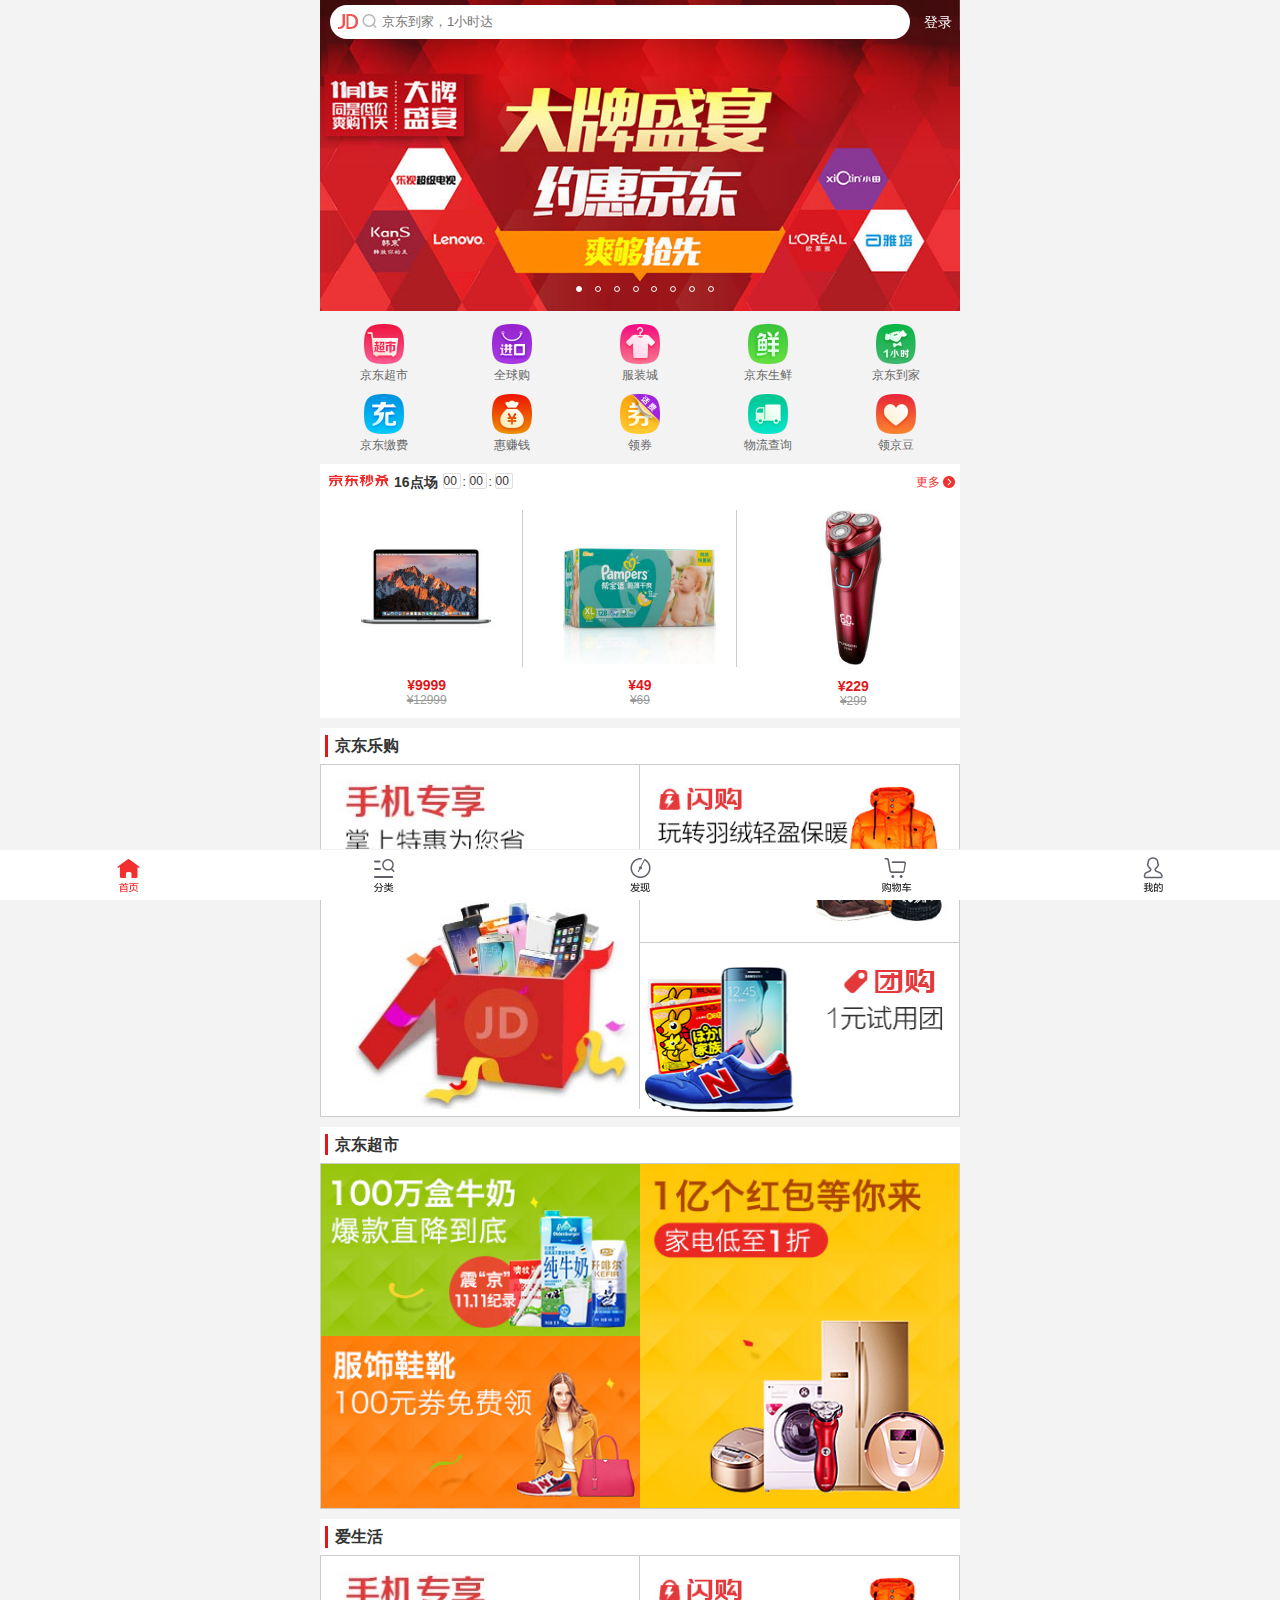
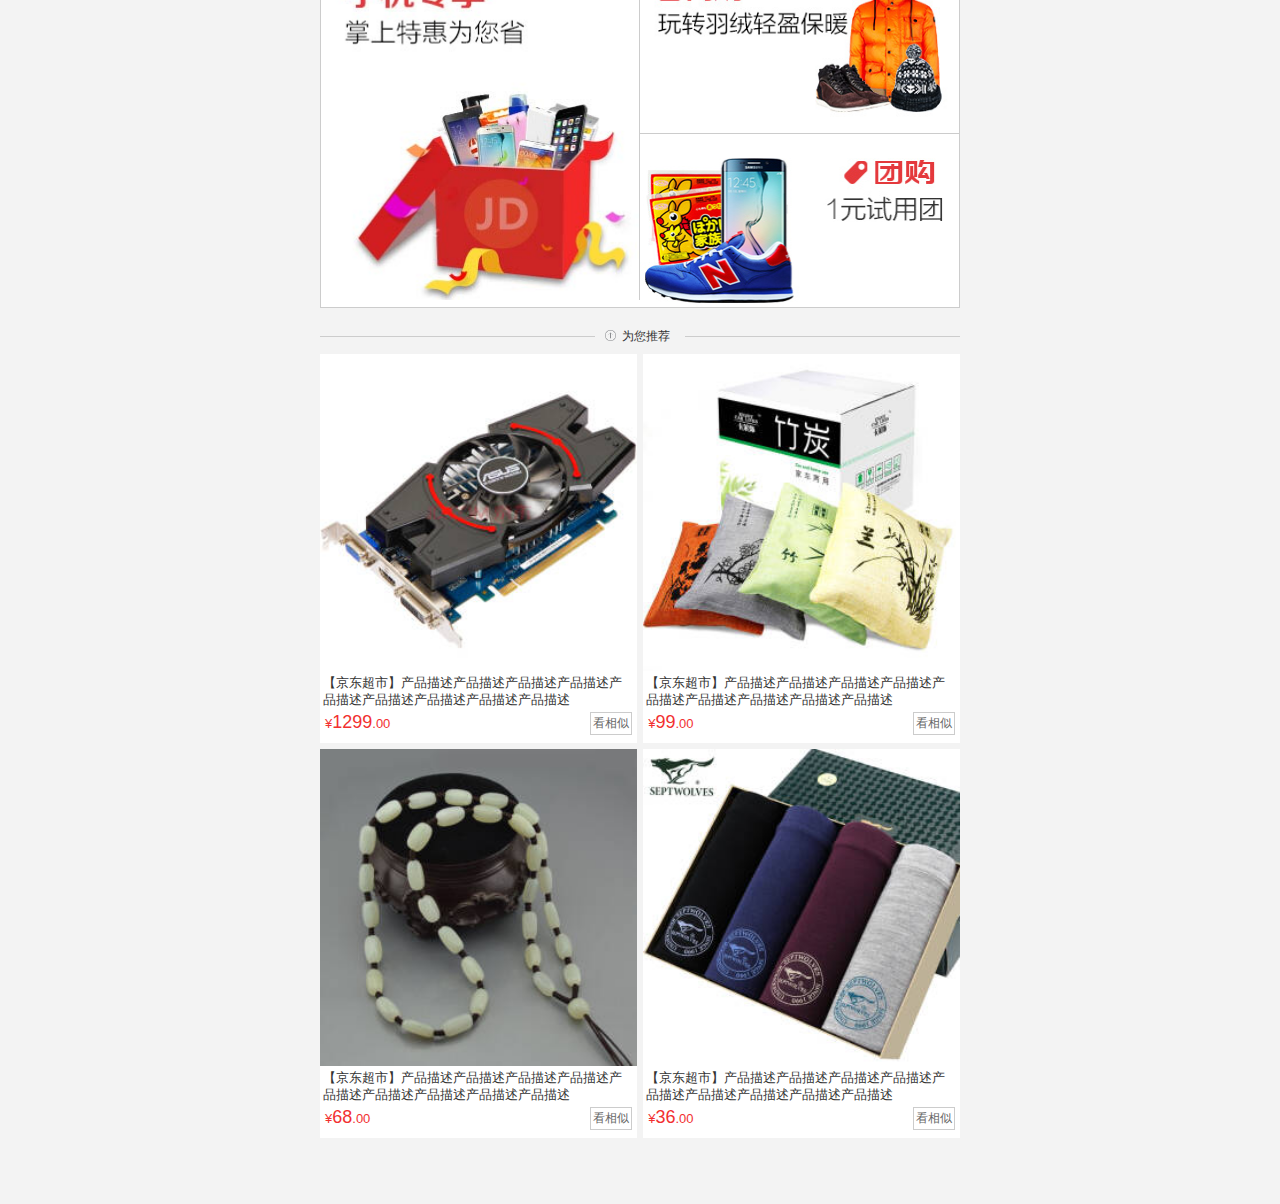
<file: index.html>
<!DOCTYPE html>
<html lang="en">
<head>
    <meta charset="UTF-8">
    <meta name="viewport" content="width=device-width, user-scalable=no, initial-scale=1.0">
    <!--SEO-->
    <meta name="description" content="京东JD.COM-专业的综合网上购物商城,在线销售家电、数码、电脑、服装、母婴、图书、食品等数万个品牌商品.便捷、诚信的服务,为您提供愉悦的网上商城购物体验! ">
    <meta name="Keywords" content="网上购物,手机,笔记本,电脑,MP3,CD,VCD,DV,相机,数码,配件,手表,存储卡,京东商城">
    <title>手机京东</title>
    <link rel="stylesheet" href="css/base.css">
    <link rel="stylesheet" href="css/index.css">
</head>
<body>
<div class="container">
    <!--搜索栏-->
    <header id="jd_header">
        <div class="top-bar">
            <form action="">
                <span class="icon-logo"></span>
                <span class="icon-search"></span>
                <!--使用search，键盘右下角会出现搜索-->
                <input type="search" placeholder="京东到家，1小时达">
                <div class="login"><a href="javascript:void(0);">登录</a></div>
            </form>

        </div>
    </header>
    <!--轮播图-->
    <section id="jd_banner">
        <ul class="clearfloat">
            <li>
                <a href="javascript:void(0);">
                    <img src="images/l8.jpg" alt=""></a>
            </li>
            <li>
                <a href="javascript:void(0);">
                    <img src="images/l1.jpg" alt=""></a>
            </li>
            <li>
                <a href="javascript:void(0);">
                    <img src="images/l2.jpg" alt=""></a>
            </li>
            <li>
                <a href="javascript:void(0);">
                    <img src="images/l3.jpg" alt=""></a>
            </li>
            <li>
                <a href="javascript:void(0);">
                    <img src="images/l4.jpg" alt=""></a>
            </li>
            <li>
                <a href="javascript:void(0);">
                    <img src="images/l5.jpg" alt=""></a>
            </li>
            <li>
                <a href="javascript:void(0);">
                    <img src="images/l6.jpg" alt=""></a>
            </li>
            <li>
                <a href="javascript:void(0);">
                    <img src="images/l7.jpg" alt=""></a>
            </li>
            <li>
                <a href="javascript:void(0);">
                    <img src="images/l8.jpg" alt=""></a>
            </li>
            <li>
                <a href="javascript:void(0);">
                    <img src="images/l1.jpg" alt=""></a>
            </li>
        </ul>
        <ol class="indicator">
            <li class="current"></li>
            <li></li>
            <li></li>
            <li></li>
            <li></li>
            <li></li>
            <li></li>
            <li></li>
        </ol>
    </section>
    <!--分类索引-->
    <section id="jd_categories">
        <ul class="clearfloat">
            <li>
                <a href="javascript:void(0);">
                    <img src="images/nav1.png" alt="">
                    <span>京东超市</span>
                </a>
            </li>
            <li>
                <a href="javascript:void(0);">
                    <img src="images/nav2.png" alt="">
                    <span>全球购</span>
                </a>
            </li>
            <li>
                <a href="javascript:void(0);">
                    <img src="images/nav3.png" alt="">
                    <span>服装城</span>
                </a>
            </li>
            <li>
                <a href="javascript:void(0);">
                    <img src="images/nav4.png" alt="">
                    <span>京东生鲜</span>
                </a>
            </li>
            <li>
                <a href="javascript:void(0);">
                    <img src="images/nav5.png" alt="">
                    <span>京东到家</span>
                </a>
            </li>
            <li>
                <a href="javascript:void(0);">
                    <img src="images/nav6.png" alt="">
                    <span>京东缴费</span>
                </a>
            </li>
            <li>
                <a href="javascript:void(0);">
                    <img src="images/nav7.png" alt="">
                    <span>惠赚钱</span>
                </a>
            </li>
            <li>
                <a href="javascript:void(0);">
                    <img src="images/nav8.png" alt="">
                    <span>领券</span>
                </a>
            </li>
            <li>
                <a href="javascript:void(0);">
                    <img src="images/nav9.png" alt="">
                    <span>物流查询</span>
                </a>
            </li>
            <li>
                <a href="javascript:void(0);">
                    <img src="images/nav10.png" alt="">
                    <span>领京豆</span>
                </a>
            </li>
        </ul>
    </section>
    <!--京东秒杀-->
    <section id="jd_seckill">
        <div class="header">
            <div class="title">
                <span class="seckill-logo"><img src="images/seckill-icon.png" alt=""></span>
                <h3><span class="nth-seckill">16</span>点场</h3>
                <div class="hour">
                    <span>0</span>
                    <span>0</span>
                </div>
                <span class="separator">:</span>
                <div class="minute">
                    <span>0</span>
                    <span>0</span>
                </div>
                <span class="separator">:</span>
                <div class="second">
                    <span>0</span>
                    <span>0</span>
                </div>
            </div>
            <div class="more">
                <a href="javascript:void(0);">更多</a>
            </div>
        </div>
        <div class="seckill-items">
            <ul class="clearfloat">
                <li>
                    <a href="javascript:void(0);"><img src="images/detail01.jpg" alt=""></a>
                    <strong>&yen;9999</strong>
                    <span>&yen;12999</span>
                </li>
                <li>
                    <a href="javascript:void(0);"><img src="images/detail02.jpg" alt=""></a>
                    <strong>&yen;49</strong>
                    <span>&yen;69</span>
                </li>
                <li>
                    <a href="javascript:void(0);"><img src="images/detail03.jpg" alt=""></a>
                    <strong>&yen;229</strong>
                    <span>&yen;299</span>
                </li>
            </ul>
        </div>
    </section>
    <!--主题类-->
    <section id="jd_themes">
        <div class="legou">
            <div class="themes-header">
                <h3>京东乐购</h3>
            </div>
            <div class="themes-product">
                <ul class="clearfloat">
                    <li class="float-l border-r">
                        <a href="javascript:void(0);">
                            <img src="images/cp1.jpg" alt="">
                        </a>
                    </li>
                    <li class="float-r">
                        <a href="javascript:void(0);">
                            <img src="images/cp2.jpg" alt="">
                        </a>
                    </li>
                    <li class="float-r border-t">
                        <a href="javascript:void(0);">
                            <img src="images/cp3.jpg" alt="">
                        </a>
                    </li>
                </ul>
            </div>
        </div>
        <div class="chaoshi">
            <div class="themes-header">
                <h3>京东超市</h3>
            </div>
            <div class="themes-product">
                <ul class="clearfloat">
                    <li class="float-r">
                        <a href="javascript:void(0);">
                            <img src="images/cp4.jpg" alt="">
                        </a>
                    </li>
                    <li class="float-l">
                        <a href="javascript:void(0);">
                            <img src="images/cp5.jpg" alt="">
                        </a>
                    </li>
                    <li class="float-l">
                        <a href="javascript:void(0);">
                            <img src="images/cp6.jpg" alt="">
                        </a>
                    </li>
                </ul>
            </div>
        </div>
        <div class="aishenghuo">
            <div class="themes-header">
                <h3>爱生活</h3>
            </div>
            <div class="themes-product">
                <ul class="clearfloat">
                    <li class="float-l border-r">
                        <a href="javascript:void(0);">
                            <img src="images/cp1.jpg" alt="">
                        </a>
                    </li>
                    <li class="float-r">
                        <a href="javascript:void(0);">
                            <img src="images/cp2.jpg" alt="">
                        </a>
                    </li>
                    <li class="float-r border-t">
                        <a href="javascript:void(0);">
                            <img src="images/cp3.jpg" alt="">
                        </a>
                    </li>
                </ul>
            </div>
        </div>
    </section>
    <!--为您推荐-->
    <section id="jd_recommend">
        <div class="title">
            <span>为您推荐</span>
        </div>
        <div class="content">
            <ul class="clearfloat">
                <li>
                    <a class="product-intro" href="javascript:void(0);">
                        <img src="images/intro1.jpg" alt="">
                        <p class="des">【京东超市】产品描述产品描述产品描述产品描述产品描述产品描述产品描述产品描述产品描述</p>
                    </a>
                    <div class="product-bottom">
                        <strong class="price">&yen;<span>1299</span>.00</strong>
                        <a class="similar" href="javascript:void(0);">看相似</a>
                    </div>
                </li>
                <li>
                    <a class="product-intro" href="javascript:void(0);">
                        <img src="images/intro2.jpg" alt="">
                        <p class="des">【京东超市】产品描述产品描述产品描述产品描述产品描述产品描述产品描述产品描述产品描述</p>
                    </a>
                    <div class="product-bottom">
                        <strong class="price">&yen;<span>99</span>.00</strong>
                        <a class="similar" href="javascript:void(0);">看相似</a>
                    </div>
                </li>
                <li>
                    <a class="product-intro" href="javascript:void(0);">
                        <img src="images/intro3.jpg" alt="">
                        <p class="des">【京东超市】产品描述产品描述产品描述产品描述产品描述产品描述产品描述产品描述产品描述</p>
                    </a>
                    <div class="product-bottom">
                        <strong class="price">&yen;<span>68</span>.00</strong>
                        <a class="similar" href="javascript:void(0);">看相似</a>
                    </div>
                </li>
                <li>
                    <a class="product-intro" href="javascript:void(0);">
                        <img src="images/intro4.jpg" alt="">
                        <p class="des">【京东超市】产品描述产品描述产品描述产品描述产品描述产品描述产品描述产品描述产品描述</p>
                    </a>
                    <div class="product-bottom">
                        <strong class="price">&yen;<span>36</span>.00</strong>
                        <a class="similar" href="javascript:void(0);">看相似</a>
                    </div>
                </li>
            </ul>
        </div>
    </section>
    <!--导航栏-->
    <nav id="jd_tab">
        <ul class="clearfloat">
            <li>
                <a href="javascript:void(0);">
                    <img src="images/a-home.png" alt="">
                </a>
            </li>
            <li>
                <a href="category.html">
                    <img src="images/n-catergry.png" alt="">
                </a>
            </li>
            <li>
                <a href="javascript:void(0);">
                    <img src="images/n-find.png" alt="">
                </a>
            </li>
            <li>
                <a href="cart.html">
                    <img src="images/n-cart.png" alt="">
                </a>
            </li>
            <li>
                <a href="javascript:void(0);">
                    <img src="images/n-me.png" alt="">
                </a>
            </li>
        </ul>
    </nav>
</div>
<script src="js/base.js"></script>
<script src="js/index.js"></script>
</body>
</html>
</file>
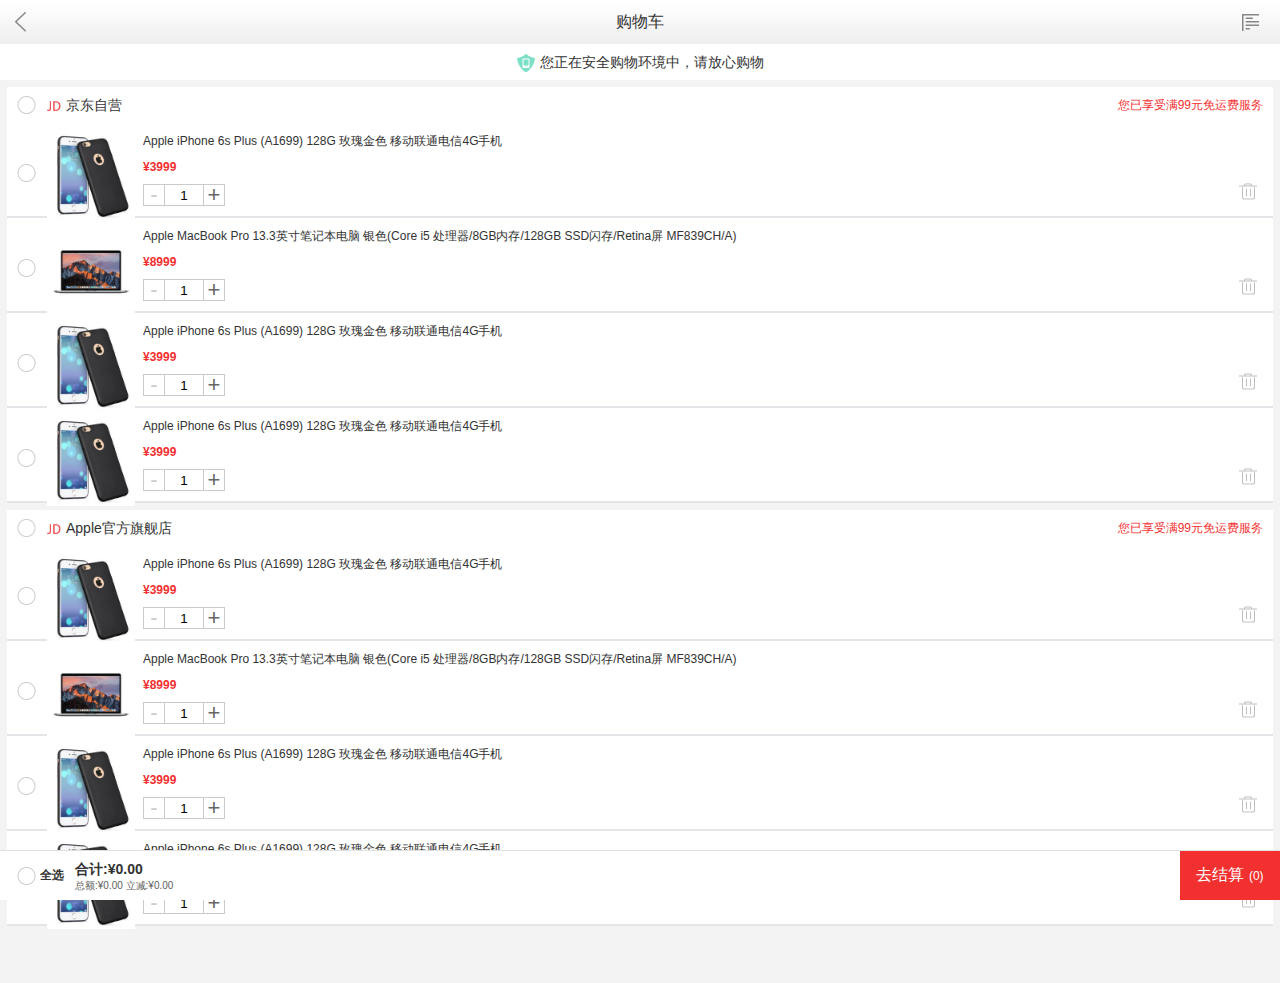
<file: cart.html>
<!DOCTYPE html>
<html lang="en">
<head>
    <meta charset="UTF-8">
    <meta name="viewport"
          content="width=device-width, user-scalable=no, initial-scale=1.0, maximum-scale=1.0, minimum-scale=1.0">
    <title>购物车</title>
    <link rel="stylesheet" href="css/base.css">
    <link rel="stylesheet" href="css/cart.css">
</head>
<body>
<!--顶部菜单栏-->
<div class="base-header">
    <div class="back-btn">
        <a href="index.html">
            <span class="icon-back"></span>
        </a>
    </div>
    <div class="header-title">
        购物车
    </div>
    <div class="icon-shortcut"></div>
    <div class="header-shortcut" style="display: none">
        <ul class="clearfloat">
            <li>
                <a href="index.html">
                    <span class="icon-home"></span>
                    <p>首页</p>
                </a>
            </li>
            <li>
                <a href="category.html">
                    <span class="icon-category"></span>
                    <p>分类搜索</p>
                </a>
            </li>
            <li class="current">
                <a href="#">
                    <span class="icon-cart"></span>
                    <p>购物车</p>
                </a>
            </li>
            <li>
                <a href="#">
                    <span class="icon-me"></span>
                    <p>我的京东</p>
                </a>
            </li>
        </ul>
    </div>
</div>
<!--安全提示-->
<div class="safe-tips">
    <span>您正在安全购物环境中，请放心购物</span>
</div>
<!--购物车物品区-->
<div class="shop">
    <div class="shop-header">
        <input class="all-select" type="checkbox">
        <div class="shop-name">
            <h4>京东自营</h4>
            <span class="ship-free">您已享受满99元免运费服务</span>
        </div>
    </div>
    <ul class="item-list clearfloat">
        <li>
        <div class="item-select"><input type="checkbox" class="select"></div>
        <div class="item-info">
            <a class="item-img">
                <img src="images/buy-pro1.jpg" alt="">
            </a>
            <div class="item-des">
                <p>Apple iPhone 6s Plus (A1699) 128G 玫瑰金色 移动联通电信4G手机</p>
                <strong class="item-price">&yen;3999</strong>
                <div class="item-count">
                    <a class="sub disabled">-</a>
                    <input type="tel" value="1" maxlength="3">
                    <a class="plus">+</a>
                </div>
                <a class="item-del">
                    <span class="bin-top"></span>
                    <span class="bin-body"></span>
                </a>
            </div>
        </div>
    </li>
        <li>
            <div class="item-select"><input type="checkbox" class="select"></div>
            <div class="item-info">
                <a class="item-img">
                    <img src="images/detail01.jpg" alt="">
                </a>
                <div class="item-des">
                    <p>Apple MacBook Pro 13.3英寸笔记本电脑 银色(Core i5 处理器/8GB内存/128GB SSD闪存/Retina屏 MF839CH/A)</p>
                    <strong class="item-price">&yen;8999</strong>
                    <div class="item-count">
                        <a class="sub disabled">-</a>
                        <input type="tel" value="1" maxlength="3">
                        <a class="plus">+</a>
                    </div>
                    <a class="item-del">
                        <span class="bin-top"></span>
                        <span class="bin-body"></span>
                    </a>
                </div>
            </div>
        </li>
        <li>
            <div class="item-select"><input type="checkbox" class="select"></div>
            <div class="item-info">
                <a class="item-img">
                    <img src="images/buy-pro1.jpg" alt="">
                </a>
                <div class="item-des">
                    <p>Apple iPhone 6s Plus (A1699) 128G 玫瑰金色 移动联通电信4G手机</p>
                    <strong class="item-price">&yen;3999</strong>
                    <div class="item-count">
                        <a class="sub disabled">-</a>
                        <input type="tel" value="1" maxlength="3">
                        <a class="plus">+</a>
                    </div>
                    <a class="item-del">
                        <span class="bin-top bin-anima"></span>
                        <span class="bin-body"></span>
                    </a>
                </div>
            </div>
        </li>
        <li>
            <div class="item-select"><input type="checkbox" class="select"></div>
            <div class="item-info">
                <a class="item-img">
                    <img src="images/buy-pro1.jpg" alt="">
                </a>
                <div class="item-des">
                    <p>Apple iPhone 6s Plus (A1699) 128G 玫瑰金色 移动联通电信4G手机</p>
                    <strong class="item-price">&yen;3999</strong>
                    <div class="item-count">
                        <a class="sub disabled">-</a>
                        <input type="tel" value="1" maxlength="3">
                        <a class="plus">+</a>
                    </div>
                    <a class="item-del">
                        <span class="bin-top"></span>
                        <span class="bin-body"></span>
                    </a>
                </div>
            </div>
        </li>
    </ul>
</div>
<div class="shop">
    <div class="shop-header">
        <input class="all-select" type="checkbox">
        <div class="shop-name">
            <h4>Apple官方旗舰店</h4>
            <span class="ship-free">您已享受满99元免运费服务</span>
        </div>
    </div>
    <ul class="item-list clearfloat">
        <li>
            <div class="item-select"><input type="checkbox" class="select"></div>
            <div class="item-info">
                <a class="item-img">
                    <img src="images/buy-pro1.jpg" alt="">
                </a>
                <div class="item-des">
                    <p>Apple iPhone 6s Plus (A1699) 128G 玫瑰金色 移动联通电信4G手机</p>
                    <strong class="item-price">&yen;3999</strong>
                    <div class="item-count">
                        <a class="sub disabled">-</a>
                        <input type="tel" value="1" maxlength="3">
                        <a class="plus">+</a>
                    </div>
                    <a class="item-del">
                        <span class="bin-top"></span>
                        <span class="bin-body"></span>
                    </a>
                </div>
            </div>
        </li>
        <li>
            <div class="item-select"><input type="checkbox" class="select"></div>
            <div class="item-info">
                <a class="item-img">
                    <img src="images/detail01.jpg" alt="">
                </a>
                <div class="item-des">
                    <p>Apple MacBook Pro 13.3英寸笔记本电脑 银色(Core i5 处理器/8GB内存/128GB SSD闪存/Retina屏 MF839CH/A)</p>
                    <strong class="item-price">&yen;8999</strong>
                    <div class="item-count">
                        <a class="sub disabled">-</a>
                        <input type="tel" value="1" maxlength="3">
                        <a class="plus">+</a>
                    </div>
                    <a class="item-del">
                        <span class="bin-top"></span>
                        <span class="bin-body"></span>
                    </a>
                </div>
            </div>
        </li>
        <li>
            <div class="item-select"><input type="checkbox" class="select"></div>
            <div class="item-info">
                <a class="item-img">
                    <img src="images/buy-pro1.jpg" alt="">
                </a>
                <div class="item-des">
                    <p>Apple iPhone 6s Plus (A1699) 128G 玫瑰金色 移动联通电信4G手机</p>
                    <strong class="item-price">&yen;3999</strong>
                    <div class="item-count">
                        <a class="sub disabled">-</a>
                        <input type="tel" value="1" maxlength="3">
                        <a class="plus">+</a>
                    </div>
                    <a class="item-del">
                        <span class="bin-top"></span>
                        <span class="bin-body"></span>
                    </a>
                </div>
            </div>
        </li>
        <li>
            <div class="item-select"><input type="checkbox" class="select"></div>
            <div class="item-info">
                <a class="item-img">
                    <img src="images/buy-pro1.jpg" alt="">
                </a>
                <div class="item-des">
                    <p>Apple iPhone 6s Plus (A1699) 128G 玫瑰金色 移动联通电信4G手机</p>
                    <strong class="item-price">&yen;3999</strong>
                    <div class="item-count">
                        <a class="sub disabled">-</a>
                        <input type="tel" value="1" maxlength="3">
                        <a class="plus">+</a>
                    </div>
                    <a class="item-del">
                        <span class="bin-top"></span>
                        <span class="bin-body"></span>
                    </a>
                </div>
            </div>
        </li>
    </ul>
</div>
<!--商品结算-->
<div class="checkout">
    <div class="check-select">
        <input id="check-select-all" type="checkbox">
        <label for="check-select-all">全选</label>
    </div>
    <div class="check-price">
        <h4>合计:&yen;<span class="final-price">0.00</span></h4>
        <p>总额:&yen;<span class="all-price">0.00</span> 立减:&yen;<span class="discount">0.00</span></p>
    </div>
    <button class="check-btn">
        去结算 <span>(0)</span>
    </button>
</div>
<!--删除提示-->
<div class="alert-cover" style="display: none">
    <div class="alert spring-anima">
        <p>您确定要将该商品移除购物车吗？</p>
        <button class="cancel">取消</button>
        <button class="yes">确定</button>
    </div>
</div>
<script src="js/base.js"></script>
<script src="js/cart.js"></script>
</body>
</html>
</file>
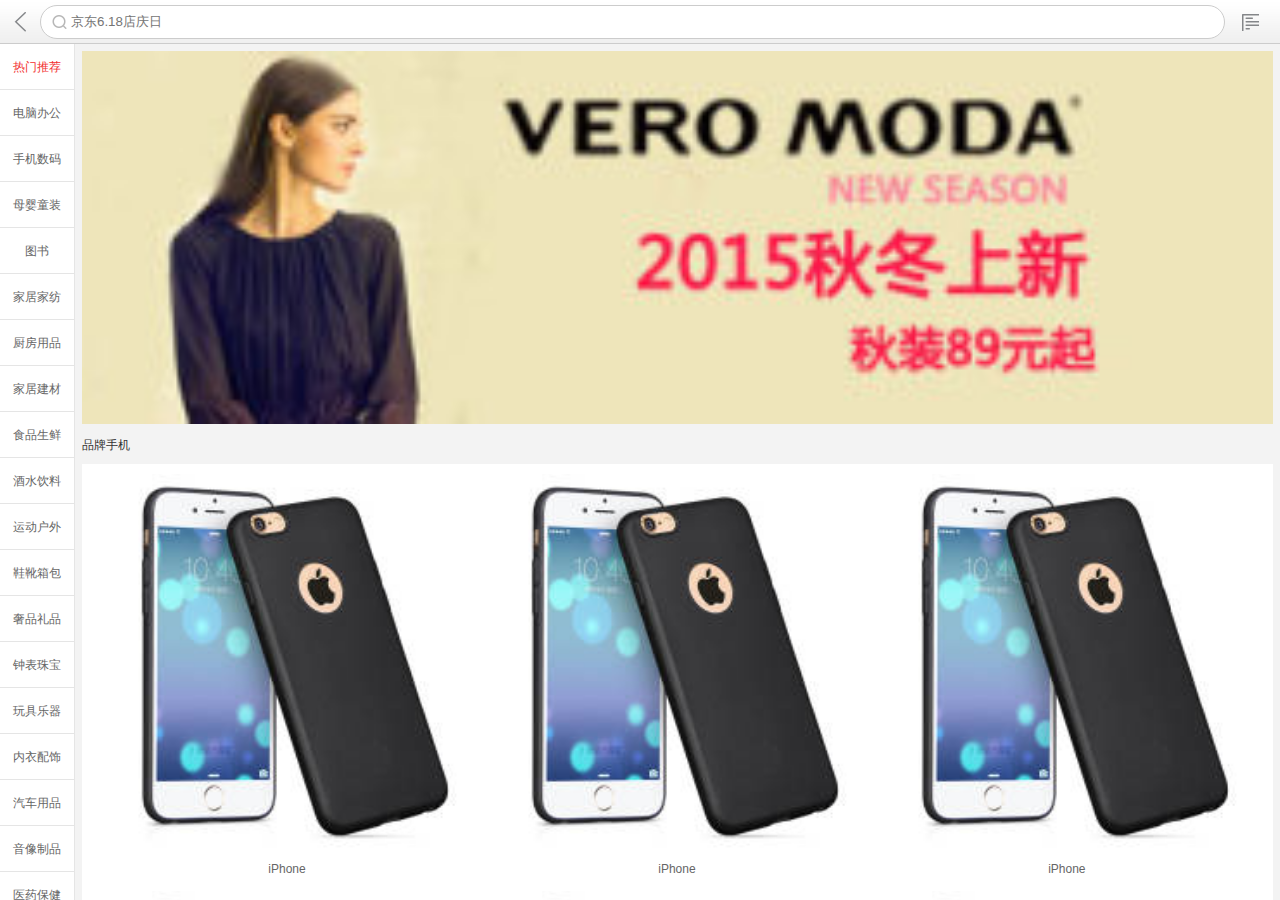
<file: category.html>
<!DOCTYPE html>
<html lang="en">
<head>
    <meta charset="UTF-8">
    <meta name="viewport"
          content="width=device-width, user-scalable=no, initial-scale=1.0, maximum-scale=1.0, minimum-scale=1.0">
    <title>
        京东商品分类 -
        京东商城
    </title>
    <link rel="stylesheet" href="css/base.css">
    <link rel="stylesheet" href="css/category.css">
</head>
<body>
<!--顶部搜索栏菜单栏-->
<div class="base-header">
    <div class="back-btn">
        <a href="index.html">
            <span class="icon-back"></span>
        </a>
    </div>
    <div class="search">
        <form action="">
            <span class="icon-search"></span>
            <input type="search" placeholder="京东6.18店庆日">
        </form>
    </div>
    <div class="icon-shortcut"></div>
    <div class="header-shortcut">
        <ul class="clearfloat">
            <li>
                <a href="index.html">
                    <span class="icon-home"></span>
                    <p>首页</p>
                </a>
            </li>
            <li class="current">
                <a href="#">
                    <span class="icon-category"></span>
                    <p>分类搜索</p>
                </a>
            </li>
            <li>
                <a href="cart.html">
                    <span class="icon-cart"></span>
                    <p>购物车</p>
                </a>
            </li>
            <li>
                <a href="#">
                    <span class="icon-me"></span>
                    <p>我的京东</p>
                </a>
            </li>
        </ul>
    </div>
</div>
<!--内容区域-->
<div class="category-mainbody">
    <!--左侧导航条-->
    <div class="nav-left">
        <ul>
            <li class="current"><a href="javascript:void(0);">热门推荐</a></li>
            <li><a href="javascript:void(0);">电脑办公</a></li>
            <li><a href="javascript:void(0);">手机数码</a></li>
            <li><a href="javascript:void(0);">母婴童装</a></li>
            <li><a href="javascript:void(0);">图书</a></li>
            <li><a href="javascript:void(0);">家居家纺</a></li>
            <li><a href="javascript:void(0);">厨房用品</a></li>
            <li><a href="javascript:void(0);">家居建材</a></li>
            <li><a href="javascript:void(0);">食品生鲜</a></li>
            <li><a href="javascript:void(0);">酒水饮料</a></li>
            <li><a href="javascript:void(0);">运动户外</a></li>
            <li><a href="javascript:void(0);">鞋靴箱包</a></li>
            <li><a href="javascript:void(0);">奢品礼品</a></li>
            <li><a href="javascript:void(0);">钟表珠宝</a></li>
            <li><a href="javascript:void(0);">玩具乐器</a></li>
            <li><a href="javascript:void(0);">内衣配饰</a></li>
            <li><a href="javascript:void(0);">汽车用品</a></li>
            <li><a href="javascript:void(0);">音像制品</a></li>
            <li><a href="javascript:void(0);">医药保健</a></li>
            <li><a href="javascript:void(0);">计生情趣</a></li>
            <li><a href="javascript:void(0);">全球购</a></li>
            <li><a href="javascript:void(0);">京东金融</a></li>
            <li><a href="javascript:void(0);">生活旅行</a></li>
            <li><a href="javascript:void(0);">宠物农资</a></li>
        </ul>
    </div>
    <!--右侧主体内容-->
    <div class="content-right">
        <div class="content-banner">
            <a href="javascript:void(0);">
                <img src="images/banner_1.jpg" alt="">
            </a>
        </div>
        <div class="section">
            <h4>品牌手机</h4>
            <ul class="clearfloat">
                <li>
                    <a href="javascript:void(0);">
                        <img src="images/buy-pro1.jpg" alt="">
                        <span>iPhone</span>
                    </a>
                </li>
                <li>
                    <a href="javascript:void(0);">
                        <img src="images/buy-pro1.jpg" alt="">
                        <span>iPhone</span>
                    </a>
                </li>
                <li>
                    <a href="javascript:void(0);">
                        <img src="images/buy-pro1.jpg" alt="">
                        <span>iPhone</span>
                    </a>
                </li>
                <li>
                    <a href="javascript:void(0);">
                        <img src="images/buy-pro1.jpg" alt="">
                        <span>iPhone</span>
                    </a>
                </li>
                <li>
                    <a href="javascript:void(0);">
                        <img src="images/buy-pro1.jpg" alt="">
                        <span>iPhone</span>
                    </a>
                </li>
                <li>
                    <a href="javascript:void(0);">
                        <img src="images/buy-pro1.jpg" alt="">
                        <span>iPhone</span>
                    </a>
                </li>
            </ul>
        </div>
        <div class="section">
            <h4>时尚女装</h4>
            <ul class="clearfloat">
                <li>
                    <a href="javascript:void(0);">
                        <img src="images/nv-fy.jpg" alt="">
                        <span>大衣</span>
                    </a>
                </li>
                <li>
                    <a href="javascript:void(0);">
                        <img src="images/nv-fy.jpg" alt="">
                        <span>大衣</span>
                    </a>
                </li>
                <li>
                    <a href="javascript:void(0);">
                        <img src="images/nv-fy.jpg" alt="">
                        <span>大衣</span>
                    </a>
                </li>
                <li>
                    <a href="javascript:void(0);">
                        <img src="images/nv-fy.jpg" alt="">
                        <span>大衣</span>
                    </a>
                </li>
                <li>
                    <a href="javascript:void(0);">
                        <img src="images/nv-fy.jpg" alt="">
                        <span>大衣</span>
                    </a>
                </li>
                <li>
                    <a href="javascript:void(0);">
                        <img src="images/nv-fy.jpg" alt="">
                        <span>大衣</span>
                    </a>
                </li>
            </ul>
        </div>
    </div>
</div>
<script src="js/base.js"></script>
<script src="js/category.js"></script>
</body>
</html>
</file>
<file: css/base.css>
*,
::before,
::after{
    margin: 0;
    padding: 0;
    -webkit-box-sizing: border-box;
    box-sizing: border-box;
}
body{
    font-family: "Microsoft YaHei", sans-serif;
    font-size: 12px;
    color: #333;
    background-color: #f3f3f3;
}
a{
    text-decoration: none;
    color: #666;
    /*移除iOS默认的点击链接后的高光效果*/
    -webkit-tap-highlight-color: transparent;
}
ul,ol{
    list-style: none;
}
input,textarea{
    outline: none;
    border: none;
    /*移除iOS默认的外观样式*/
    -webkit-appearance: none;
}

/*清除浮动*/
.clearfloat::before,
.clearfloat::after{
    content:'';
    display: block;
    height: 0;
    visibility: hidden;
    clear: both;
}

[class^="icon-"]{
    background: url("../images/sprites.png") no-repeat;
    position: absolute;
    /*图片实际尺寸为400*400，但是在iPhone上遵循@2，一个像素等于2px*/
    -webkit-background-size: 200px 200px;
    background-size: 200px 200px;
}

/*子界面通用顶部*/
.base-header {
    width: 100%;
    height: 44px;
    position: relative;
    background: url("../images/header-bg.png") repeat-x;
    -webkit-background-size: 1px 44px;
    background-size: 1px 44px;
}
.base-header .back-btn {
    width: 40px;
    height: 100%;
    float: left;
}
.base-header .back-btn a {
    width: 100%;
    height: 100%;
}
.base-header .back-btn a .icon-back {
    width: 40px;
    height: 100%;
    padding: 12px 13px;
    background-position: -23px 0;
    background-clip: content-box;
    background-origin: content-box;
}
.base-header .search {
    width: 100%;
    height: 100%;
    padding: 5px 55px 5px 40px;
    border-bottom: 1px solid #ccc;
}
.base-header .search form {
    width: 100%;
    height: 44px;
    position: relative;
}
.base-header .search form span {
    width: 20px;
    height: 20px;
    display: inline-block;
    top: 14px;
}
.base-header .search form span.icon-search {
    background-position: -83px 0;
    top: 10px;
    left: 12px;
}
.base-header .search form input {
    width: 100%;
    height: 34px;
    line-height: 34px;
    padding-left: 30px;
    border-radius: 17px;
    border: 1px solid #ccc;
}
.base-header .header-title {
    width: 100%;
    height: 100%;
    margin-left: -40px;
    text-align: center;
    font-size: 16px;
    line-height: 44px;
    color: #333;
}
.base-header .icon-shortcut {
    width: 40px;
    height: 44px;
    padding: 13px 11px;
    background-position: -60px 0;
    background-clip: content-box;
    background-origin: content-box;
    position: absolute;
    right: 10px;
    top: 0;
}
.base-header .header-shortcut {
    width: 100%;
    background-color: #404042;

    display: none; /*默认隐藏*/
}
.base-header .header-shortcut ul {
    width: 100%;
    height: 57px;
}
.base-header .header-shortcut ul li {
    float: left;
    width: 25%;
    height: 100%;
    text-align: center;
}
.base-header .header-shortcut ul li.current {
    background-color: #2d2d2d;
}
.base-header .header-shortcut ul li a {
    width: 100%;
    height: 100%;
    display: block;
    color: #fff;
}
.base-header .header-shortcut ul li a span {
    width: 30px;
    height: 30px;
    margin-top: 6px;
    margin-left: -15px;
}
.base-header .header-shortcut ul li a span.icon-home {
    background-position: -30px -27px;
}
.base-header .header-shortcut ul li a span.icon-category {
    background-position: -60px -27px;
}
.base-header .header-shortcut ul li a span.icon-cart {
    background-position: -90px -27px;
}
.base-header .header-shortcut ul li a span.icon-me {
    background-position: -120px -27px;
}
.base-header .header-shortcut ul li a p {
    padding-top: 35px;
}
</file>
<file: css/index.css>
.container {
  min-width: 300px;
  max-width: 640px;
  margin: 0 auto 60px;
  position: relative;
}
/*顶部搜索栏*/
#jd_header {
  width: 100%;
  height: 44px;
  position: fixed;
  left: 0;
  top: 0;
  z-index: 999;
}
#jd_header .top-bar {
  min-width: 300px;
  max-width: 640px;
  margin: 0 auto;
  background-color: rgba(222, 24, 27, 0);
  position: relative;
}
#jd_header .top-bar form {
  width: 100%;
  height: 44px;
  padding: 5px 50px 5px 10px;
  position: relative;
}
#jd_header .top-bar form span {
  width: 20px;
  height: 20px;
  display: inline-block;
  top: 14px;
}
#jd_header .top-bar form span.icon-logo {
  background-position: 0 0;
  left: 18px;
}
#jd_header .top-bar form span.icon-search {
  background-position: -83px 0;
  left: 42px;
}
#jd_header .top-bar form input {
  width: 100%;
  height: 34px;
  line-height: 34px;
  padding-left: 52px;
  border-radius: 17px;
}
#jd_header .top-bar form .login {
  width: 36px;
  height: 44px;
  line-height: 44px;
  position: absolute;
  right: 0;
  top: 0;
}
#jd_header .top-bar form .login a {
  color: #fff;
  font-size: 14px;
}
/*轮播图*/
#jd_banner {
  width: 100%;
  overflow: hidden;
  position: relative;
}
#jd_banner ul {
  width: 1000%;
  transform: translateX(-10%);
  -webkit-transform: translateX(-10%);
}
#jd_banner ul li {
  width: 10%;
  float: left;
}
#jd_banner ul li a,
#jd_banner ul li img {
  width: 100%;
}
#jd_banner ol {
  width: 150px;
  position: absolute;
  bottom: 7%;
  left: 50%;
  margin-left: -70px;
  display: flex;
  justify-content: space-around;
  align-items: center;
}
#jd_banner ol li {
  width: 6px;
  height: 6px;
  border-radius: 50%;
  border: 1px solid #fff;
}
#jd_banner ol li.current {
  background-color: #fff;
}
/*分类索引*/
#jd_categories {
  width: 100%;
  margin-top: 10px;
}
#jd_categories ul {
  width: 100%;
}
#jd_categories ul li {
  float: left;
  width: 20%;
  text-align: center;
  margin-bottom: 10px;
}
#jd_categories ul li a img {
  width: 40px;
  height: 40px;
}
#jd_categories ul li a span {
  display: block;
}
/*京东秒杀*/
#jd_seckill {
  width: 100%;
  background-color: #fff;
  margin-bottom: 10px;
}
#jd_seckill .header {
  width: 100%;
  height: 36px;
  line-height: 36px;
}
#jd_seckill .header .title {
  float: left;
}
#jd_seckill .header .title .seckill-logo {
  float: left;
  height: 100%;
  margin-top: -2px;
  margin-right: 5px;
}
#jd_seckill .header .title .seckill-logo img {
  width: 69px;
  height: 27px;
  vertical-align: middle;
}
#jd_seckill .header .title h3 {
  float: left;
  font-size: 14px;
  display: inline-block;
}
#jd_seckill .header .title div {
  width: 18px;
  height: 16px;
  line-height: 16px;
  float: left;
  margin-top: 9px;
  margin-left: 5px;
  border: 1px solid #dfdfdf;
  border-radius: 2px;
  font-size: 0;
}
#jd_seckill .header .title div span {
  display: inline-block;
  font-size: 12px;
  margin-top: -1px;
}
#jd_seckill .header .title .separator {
  width: 3px;
  padding-left: 2px;
  display: inline-block;
  float: left;
}
#jd_seckill .header .more {
  float: right;
  margin-right: 20px;
  position: relative;
}
#jd_seckill .header .more a {
  color: #f23030;
}
#jd_seckill .header .more::after {
  content: "";
  background: url("../images/arrow_rt.png") no-repeat;
  -webkit-background-size: 12px 12px;
  background-size: 12px 12px;
  width: 12px;
  height: 12px;
  position: absolute;
  right: -15px;
  top: 12px;
}
#jd_seckill .seckill-items {
  width: 100%;
}
#jd_seckill .seckill-items ul {
  width: 100%;
}
#jd_seckill .seckill-items ul li {
  float: left;
  width: 33.33%;
  padding: 10px;
  text-align: center;
}
#jd_seckill .seckill-items ul li:last-of-type a {
  border: none;
}
#jd_seckill .seckill-items ul li a {
  width: 100%;
  display: block;
  margin-bottom: 10px;
  border-right: 1px solid #ccc;
}
#jd_seckill .seckill-items ul li a img {
  width: 80%;
}
#jd_seckill .seckill-items ul li strong {
  color: #de181b;
  font-size: 14px;
}
#jd_seckill .seckill-items ul li span {
  display: block;
  text-decoration: line-through;
  color: #999;
}
/*专题类*/
#jd_themes {
  width: 100%;
  /*公共类*/
}
#jd_themes .legou,
#jd_themes .chaoshi,
#jd_themes .aishenghuo {
  background-color: #fff;
}
#jd_themes .themes-header {
  width: 100%;
  height: 36px;
  line-height: 36px;
}
#jd_themes .themes-header h3 {
  position: relative;
  padding-left: 15px;
  font-size: 16px;
}
#jd_themes .themes-header h3::before {
  content: "";
  display: block;
  position: absolute;
  left: 5px;
  top: 20%;
  width: 3px;
  height: 60%;
  background-color: #de181b;
}
#jd_themes .themes-product {
  border: 1px solid #ccc;
  width: 100%;
  margin-bottom: 10px;
}
#jd_themes .themes-product li {
  width: 50%;
}
#jd_themes .themes-product li img {
  width: 100%;
  display: block;
}
#jd_themes .themes-product .float-l {
  float: left;
}
#jd_themes .themes-product .float-r {
  float: right;
}
#jd_themes .themes-product .border-t {
  border-top: 1px solid #ccc;
}
#jd_themes .themes-product .border-r {
  border-right: 1px solid #ccc;
}
/*为您推荐*/
#jd_recommend {
  width: 100%;
}
#jd_recommend .title {
  width: 100%;
  position: relative;
}
#jd_recommend .title span {
  width: 90px;
  height: 36px;
  display: block;
  margin: 0 auto;
  padding-left: 11px;
  text-align: center;
  line-height: 36px;
  background: #f3f3f3 url("../images/intro_arrow.png") no-repeat 10px center;
  background-size: 11px 11px;
  -webkit-background-size: 11px 11px;
}
#jd_recommend .title::after {
  content: "";
  height: 1px;
  width: 100%;
  background-color: #ccc;
  position: absolute;
  top: 50%;
  z-index: -1;
}
#jd_recommend .content ul li {
  background-color: #fff;
  width: 49.5%;
  float: left;
  margin-bottom: 1%;
}
#jd_recommend .content ul li:nth-of-type(odd) {
  margin-right: 1%;
}
#jd_recommend .content ul li .product-intro img {
  width: 100%;
}
#jd_recommend .content ul li .product-intro .des {
  padding: 0 3px;
  width: 100%;
  height: 33px;
  font-size: 13px;
  line-height: 17px;
  color: #333;
  overflow: hidden;
  text-overflow: ellipsis;
  display: -webkit-box;
  /*将对象作为弹性伸缩盒子模型显示。*/
  -webkit-box-orient: vertical;
  /*从上到下垂直排列子元素（设置伸缩盒子的子元素排列方式）*/
  -webkit-line-clamp: 2;
  /*这个属性不是css的规范属性，需要组合上面两个属性，表示显示的行数。*/
}
#jd_recommend .content ul li .product-bottom {
  height: 36px;
  width: 100%;
  padding: 5px;
}
#jd_recommend .content ul li .product-bottom .price {
  font-size: 13px;
  font-weight: normal;
  color: #f23030;
}
#jd_recommend .content ul li .product-bottom .price span {
  font-size: 18px;
}
#jd_recommend .content ul li .product-bottom .similar {
  float: right;
  border: 1px solid #ccc;
  padding: 2px;
}
/*底部tab导航栏*/
#jd_tab {
  width: 100%;
  height: 50px;
  position: fixed;
  left: 0;
  bottom: 0;
  background-color: #fff;
  -webkit-box-shadow: 0 -1px 1px #f3f3f3;
  box-shadow: 0 -1px 1px #f3f3f3;
}
#jd_tab ul li {
  float: left;
  width: 20%;
  text-align: center;
}
#jd_tab ul li a {
  display: block;
  width: 100%;
}
#jd_tab ul li a img {
  width: 65px;
  height: 50px;
}
</file>
<file: css/cart.css>
/*设置选择样式*/
input[type="checkbox"] {
  width: 20px;
  height: 20px;
  background: url("../images/sprites.png") -180px -89px;
  background-size: 200px 200px;
}
input[type="checkbox"][checked] {
  background-position: -180px -69px;
}
body {
  padding-bottom: 50px;
}
/*安全提示*/
.safe-tips {
  overflow: hidden;
  width: 100%;
  height: 36px;
  text-align: center;
  background-color: #fff;
}
.safe-tips span {
  height: 100%;
  font-size: 14px;
  line-height: 36px;
}
.safe-tips span::before {
  content: "";
  width: 18px;
  height: 18px;
  display: inline-block;
  margin-right: 5px;
  vertical-align: middle;
  background: url("../images/safe_icon.png") no-repeat;
  -webkit-background-size: 18px 18px;
  background-size: 18px 18px;
}
/*商家物品详情*/
.shop {
  margin: 7px;
  background-color: #fff;
}
.shop .shop-header {
  width: 100%;
  height: 36px;
  line-height: 36px;
}
.shop .shop-header .all-select {
  margin-top: 8px;
  margin-left: 10px;
  float: left;
}
.shop .shop-header .shop-name {
  width: 100%;
  height: 100%;
  padding-left: 40px;
  padding-right: 10px;
}
.shop .shop-header .shop-name h4 {
  float: left;
  font-size: 14px;
  font-weight: normal;
}
.shop .shop-header .shop-name h4::before {
  content: "";
  width: 14px;
  height: 14px;
  margin-right: 5px;
  vertical-align: middle;
  background: url("../images/buy-logo.png") no-repeat;
  background-size: 14px 14px;
  display: inline-block;
}
.shop .shop-header .shop-name span {
  float: right;
  color: #f23030;
}
.shop .item-list {
  width: 100%;
}
.shop .item-list li {
  border-bottom: 2px solid #e3e5e9;
}
.shop .item-list li .item-select {
  width: 40px;
  float: left;
}
.shop .item-list li .item-select input {
  margin-left: 10px;
  margin-top: 40px;
}
.shop .item-list li .item-info {
  padding: 10px 0;
  margin-left: 40px;
  position: relative;
}
.shop .item-list li .item-info .item-img {
  width: 88px;
  height: 88px;
  display: block;
  position: absolute;
  top: 10px;
  left: 0;
}
.shop .item-list li .item-info .item-img img {
  width: 88px;
  height: 88px;
}
.shop .item-list li .item-info .item-des {
  padding-left: 96px;
  padding-right: 10px;
}
.shop .item-list li .item-info .item-des p {
  padding-right: 10px;
  overflow: hidden;
  text-overflow: ellipsis;
  display: -webkit-box;
  -webkit-line-clamp: 2;
  /*超出两行文字显示省略号*/
  -webkit-box-orient: vertical;
}
.shop .item-list li .item-info .item-des .item-price {
  display: block;
  margin: 10px 0;
  color: #f23030;
}
.shop .item-list li .item-info .item-des .item-count {
  width: 82px;
  height: 22px;
  line-height: 22px;
  border: 1px solid #cbcbcb;
  position: relative;
}
.shop .item-list li .item-info .item-des .item-count .sub,
.shop .item-list li .item-info .item-des .item-count .plus {
  width: 20px;
  height: 20px;
  display: inline-block;
  text-align: center;
  position: absolute;
  top: -1px;
  font-size: 22px;
}
.shop .item-list li .item-info .item-des .item-count .sub.disabled,
.shop .item-list li .item-info .item-des .item-count .plus.disabled {
  color: #ccc;
}
.shop .item-list li .item-info .item-des .item-count .plus {
  right: 0;
}
.shop .item-list li .item-info .item-des .item-count input[type="tel"] {
  width: 40px;
  height: 20px;
  display: inline-block;
  position: absolute;
  left: 20px;
  top: 0;
  text-align: center;
  border-left: 1px solid #cbcbcb;
  border-right: 1px solid #cbcbcb;
}
.shop .item-list li .item-info .item-des .item-del {
  width: 30px;
  height: 30px;
  display: block;
  position: absolute;
  right: 10px;
  bottom: 10px;
  text-align: center;
}
.shop .item-list li .item-info .item-des .item-del .bin-top {
  width: 18px;
  height: 4px;
  display: inline-block;
  background: url("../images/delete_up.png");
  background-size: 18px 4px;
  transform-origin: left 3px;
  transition: all 0.5s ease-in-out;
}
.shop .item-list li .item-info .item-des .item-del .bin-body {
  width: 17px;
  height: 17px;
  position: relative;
  top: -6px;
  display: inline-block;
  background: url("../images/delete_down.png");
  background-size: 17px 17px;
}
/*结算界面*/
.checkout {
  width: 100%;
  height: 50px;
  position: fixed;
  left: 0;
  bottom: 0;
  overflow: hidden;
  background-color: #fff;
  border-top: 1px solid #e0e0e0;
}
.checkout .check-select {
  width: 75px;
  height: 100%;
  padding-left: 17px;
  padding-top: 15px;
  float: left;
  position: relative;
}
.checkout .check-select label {
  font-weight: bold;
  position: absolute;
  top: 16px;
  left: 40px;
}
.checkout .check-price {
  float: left;
  height: 100%;
}
.checkout .check-price h4 {
  font-size: 14px;
  padding-top: 10px;
}
.checkout .check-price p {
  font-size: 10px;
  opacity: .8;
}
.checkout .check-btn {
  width: 100px;
  height: 100%;
  float: right;
  background-color: #f23030;
  border: none;
  color: #fff;
  font-size: 16px;
}
.checkout .check-btn span {
  font-size: 12px;
}
/*删除提示*/
.alert-cover {
  position: fixed;
  left: 0;
  top: 0;
  width: 100%;
  height: 100%;
  background-color: rgba(0, 0, 0, 0.6);
}
.alert-cover .alert {
  width: 80%;
  background-color: #fff;
  border-radius: 10px;
  text-align: center;
  font-size: 0;
  position: absolute;
  left: 10%;
  top: 40%;
}
.alert-cover .alert p {
  width: 100%;
  height: 44px;
  line-height: 44px;
  color: #333;
  font-size: 15px;
  border-bottom: 1px solid #e0e0e0;
}
.alert-cover .alert button {
  width: 40%;
  height: 30px;
  line-height: 30px;
  border: 1px solid #e0e0e0;
  border-radius: 5px;
  background-color: #fff;
  margin: 10px 5%;
  font-size: 12px;
}
.alert-cover .alert button.cancel {
  background-color: #f23030;
  color: #fff;
}
/*回弹动画*/
.spring-anima {
  animation: spring 1s ease-in-out;
}
@keyframes spring {
  0% {
    transform: translateY(-3000px);
  }
  65% {
    transform: translateY(50px);
  }
  75% {
    transform: translateY(-30px);
  }
  85% {
    transform: translateY(20px);
  }
  95% {
    transform: translateY(-10px);
  }
  100% {
    transform: translateY(0px);
  }
}
</file>
<file: css/category.css>
.category-mainbody {
  width: 100%;
  height: auto;
  /*JS动态设置*/
  overflow: hidden;
}
.category-mainbody .nav-left {
  width: 75px;
  height: 100%;
  float: left;
  overflow: hidden;
}
.category-mainbody .nav-left ul {
  background-color: #fff;
}
.category-mainbody .nav-left ul li {
  width: 100%;
  height: 46px;
  line-height: 46px;
  text-align: center;
  border-right: 1px solid #e5e5e5;
  border-bottom: 1px solid #e5e5e5;
}
.category-mainbody .nav-left ul li a {
  width: 100%;
  height: 100%;
  display: block;
}
.category-mainbody .nav-left ul li.current a {
  color: #f23030;
}
.category-mainbody .content-right {
  margin-left: 75px;
  padding: 7px;
  overflow: hidden;
}
.category-mainbody .content-right .content-banner {
  width: 100%;
}
.category-mainbody .content-right .content-banner a img {
  width: 100%;
}
.category-mainbody .content-right .section {
  margin: 10px 0;
  width: 100%;
}
.category-mainbody .content-right .section h4 {
  font-weight: normal;
}
.category-mainbody .content-right .section ul {
  background-color: #fff;
  margin-top: 10px;
  padding: 5px 10px;
}
.category-mainbody .content-right .section ul li {
  width: 33.3%;
  float: left;
  text-align: center;
}
.category-mainbody .content-right .section ul li a {
  width: 100%;
  height: 100%;
  display: block;
  padding: 5px;
}
.category-mainbody .content-right .section ul li a img {
  width: 100%;
}
.category-mainbody .content-right .section ul li a span {
  display: block;
  margin: 5px 0;
}
</file>
